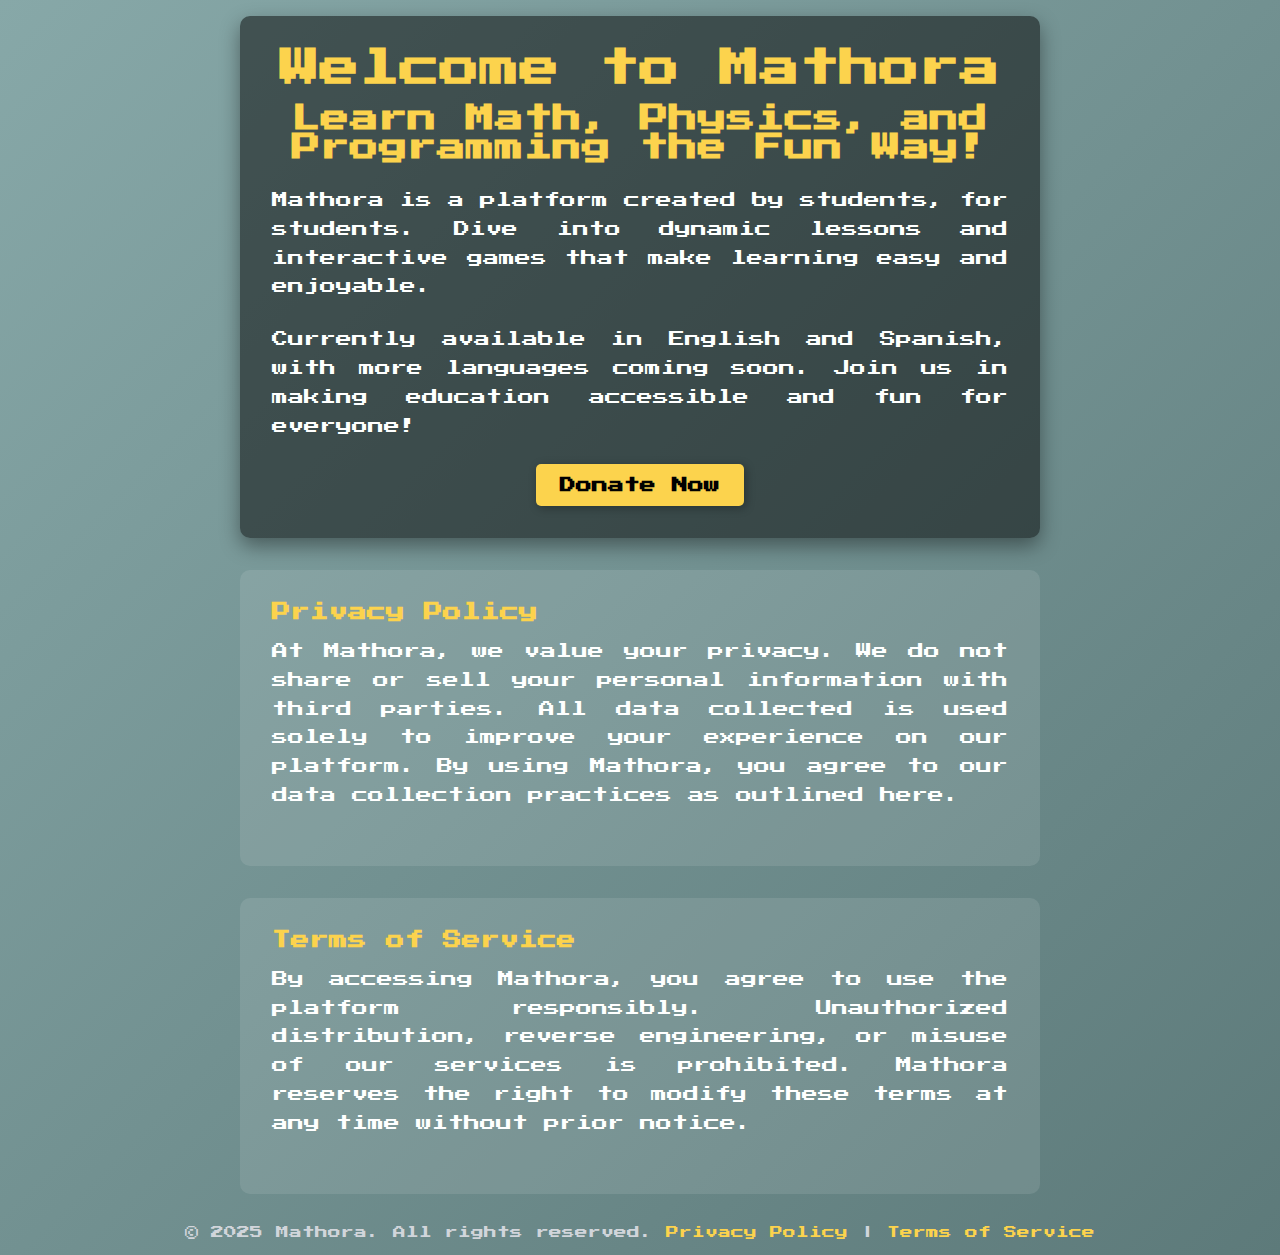
<file: index.html>
<!DOCTYPE html>
<html lang="en">
<head>
    <meta charset="UTF-8">
    <meta name="viewport" content="width=device-width, initial-scale=1.0">
    <meta name="description" content="Mathora: A fun and interactive platform to learn Math, Physics, and Programming.">
    <meta name="author" content="Mathora Team">
    <title>Mathora - Learn the Fun Way!</title>
    <link href="https://fonts.googleapis.com/css2?family=Press+Start+2P&display=swap" rel="stylesheet">
    <style>
        /* Reset de estilos */
        * {
            margin: 0;
            padding: 0;
            box-sizing: border-box;
        }

        /* Estilo general */
        body {
            font-family: 'Press Start 2P', monospace; /* Fuente estilo pixel art */
            background: linear-gradient(135deg, #87a8a8, #5d7a7a);
            color: white;
            display: flex;
            flex-direction: column;
            align-items: center;
            text-align: center;
            padding: 1rem;
        }

        /* Contenedor principal */
        .container {
            max-width: 800px;
            background-color: rgba(0, 0, 0, 0.5);
            border-radius: 10px;
            box-shadow: 0 8px 20px rgba(0, 0, 0, 0.4);
            padding: 2rem;
            margin-bottom: 2rem;
        }

        /* Títulos */
        h1, h2 {
            color: #fcd34d;
        }

        h1 {
            font-size: 2.5rem;
            margin-bottom: 1rem;
        }

        h2 {
            font-size: 1.8rem;
            margin-bottom: 1.5rem;
        }

        /* Texto general */
        p {
            font-size: 1rem;
            line-height: 1.8;
            margin-bottom: 1.5rem;
            text-align: justify;
        }

        /* Botón */
        .button {
            display: inline-block;
            background-color: #fcd34d;
            color: #000000;
            font-size: 1rem;
            text-decoration: none;
            padding: 0.8rem 1.5rem;
            border-radius: 5px;
            font-weight: bold;
            box-shadow: 2px 2px 10px rgba(0, 0, 0, 0.3);
            transition: transform 0.3s, box-shadow 0.3s;
        }

        .button:hover {
            transform: translateY(-3px);
            box-shadow: 4px 4px 15px rgba(0, 0, 0, 0.5);
        }

        /* Secciones adicionales */
        .section {
            max-width: 800px;
            background-color: rgba(255, 255, 255, 0.1);
            padding: 2rem;
            border-radius: 10px;
            margin-bottom: 2rem;
            text-align: justify;
        }

        .section h3 {
            color: #fcd34d;
            margin-bottom: 1rem;
        }

        /* Pie de página */
        footer {
            font-size: 0.8rem;
            color: #d1d5db;
        }

        footer a {
            color: #fcd34d;
            text-decoration: none;
        }

        footer a:hover {
            text-decoration: underline;
        }
    </style>
</head>
<body>
    <div class="container">
        <h1>Welcome to Mathora</h1>
        <h2>Learn Math, Physics, and Programming the Fun Way!</h2>
        <p>
            Mathora is a platform created by students, for students.  
            Dive into dynamic lessons and interactive games that make learning easy and enjoyable.  
        </p>
        <p>
            Currently available in English and Spanish, with more languages coming soon.  
            Join us in making education accessible and fun for everyone!
        </p>
        <a href="#" class="button">Donate Now</a>
    </div>

    <!-- Privacy Policy Section -->
    <div id="privacy-policy" class="section">
        <h3>Privacy Policy</h3>
        <p>
            At Mathora, we value your privacy. We do not share or sell your personal information with third parties.  
            All data collected is used solely to improve your experience on our platform.  
            By using Mathora, you agree to our data collection practices as outlined here.
        </p>
    </div>

    <!-- Terms of Service Section -->
    <div id="terms-of-service" class="section">
        <h3>Terms of Service</h3>
        <p>
            By accessing Mathora, you agree to use the platform responsibly.  
            Unauthorized distribution, reverse engineering, or misuse of our services is prohibited.  
            Mathora reserves the right to modify these terms at any time without prior notice.
        </p>
    </div>

    <footer>
        &copy; 2025 Mathora. All rights reserved.  
        <a href="#privacy-policy">Privacy Policy</a> | <a href="#terms-of-service">Terms of Service</a>
    </footer>
</body>
</html>
</file>
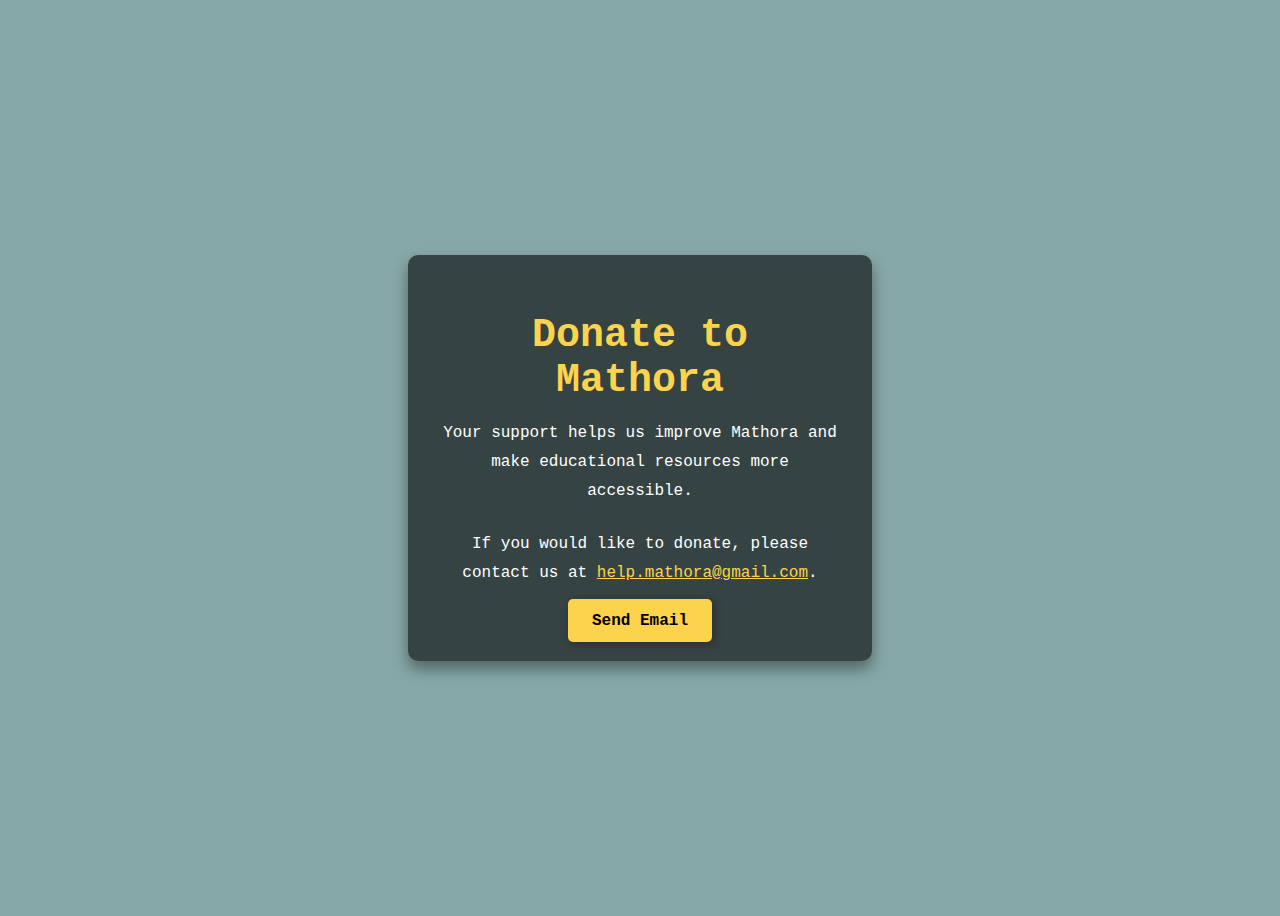
<file: donate.html>
<!DOCTYPE html>
<html lang="en">
<head>
    <meta charset="UTF-8">
    <meta name="viewport" content="width=device-width, initial-scale=1.0">
    <title>Donate - Mathora</title>
    <style>
        /* Estilo general */
        body {
            font-family: 'Press Start 2P', monospace; /* Fuente pixel art */
            background-color: #87a8a8;
            color: white;
            display: flex;
            flex-direction: column;
            align-items: center;
            justify-content: center;
            text-align: center;
            min-height: 100vh;
        }

        /* Contenedor */
        .container {
            background-color: rgba(0, 0, 0, 0.6);
            border-radius: 10px;
            box-shadow: 0 8px 15px rgba(0, 0, 0, 0.4);
            padding: 2rem;
            max-width: 400px;
        }

        /* Títulos */
        h1 {
            color: #fcd34d;
            font-size: 2.5rem;
            margin-bottom: 1rem;
        }

        /* Texto general */
        p {
            font-size: 1rem;
            line-height: 1.8;
            margin-bottom: 1.5rem;
        }

        /* Botón */
        .button {
            background-color: #fcd34d;
            color: #000;
            font-size: 1rem;
            text-decoration: none;
            padding: 0.8rem 1.5rem;
            border-radius: 5px;
            font-weight: bold;
            box-shadow: 2px 2px 10px rgba(0, 0, 0, 0.3);
            transition: transform 0.3s, box-shadow 0.3s;
        }

        .button:hover {
            transform: translateY(-3px);
            box-shadow: 4px 4px 15px rgba(0, 0, 0, 0.5);
        }
    </style>
</head>
<body>
    <div class="container">
        <h1>Donate to Mathora</h1>
        <p>
            Your support helps us improve Mathora and make educational resources more accessible.
        </p>
        <p>
            If you would like to donate, please contact us at <a href="mailto:help.mathora@gmail.com" style="color: #fcd34d;">help.mathora@gmail.com</a>.
        </p>
        <a href="mailto:help.mathora@gmail.com" class="button">Send Email</a>
    </div>
</body>
</html>
</file>
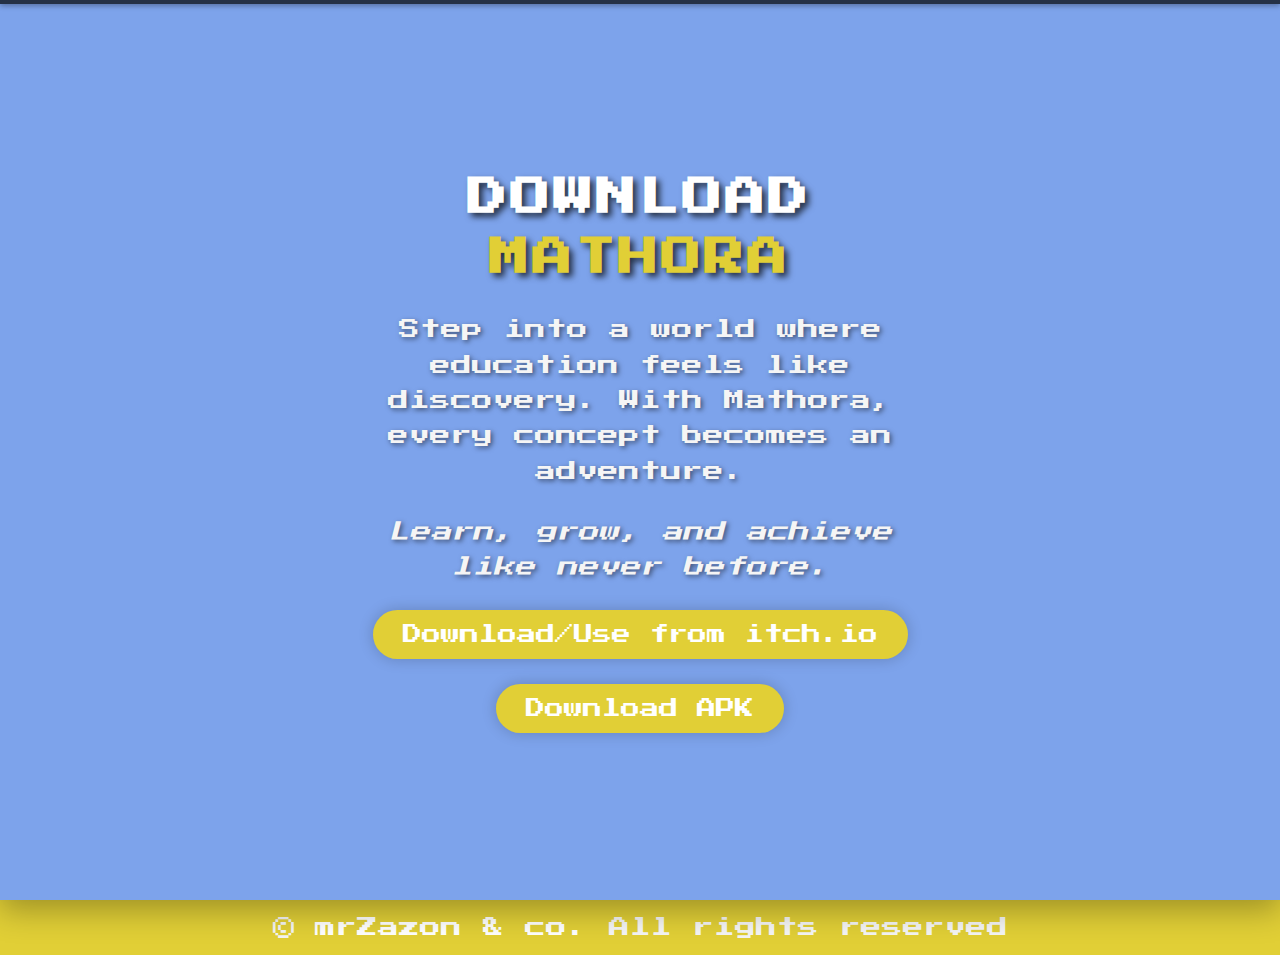
<file: downloads.html>
<!DOCTYPE html>
<html lang="en">
<head>
    <meta charset="UTF-8">
    <meta name="viewport" content="width=device-width, initial-scale=1.0">
    <meta name="description" content="Mathora: A place where education meets adventure. Transforming how you see the world of learning.">
    <title>Mathora</title>
    <link href="https://fonts.googleapis.com/css2?family=Press+Start+2P&display=swap" rel="stylesheet">
    <link rel="stylesheet" href="styles.css?v=7">
    <link rel="icon" type="image/png" href="Resources/Brand/Logo.png">
</head>
<body>

    <!-- Navbar -->
    <nav>
        <img src="Resources/Brand/Logo.png" alt="Mathora Logo" class="logo">
        <a href="index.html#section1">Home</a>
        <a href="index.html#section2">Discover</a>
        <a href="index.html#testimonials">Testimonials</a>
        <a href="index.html#donate">Donate</a>
        <a href="downloads.html">Downloads</a>
    </nav>

    <!-- Hero Section -->
    <section id="section1">
        <div class="content">
            <h1>Download <span style="color: #E1CF36;">Mathora</span></h1>
            <p>Step into a world where education feels like discovery. With Mathora, every concept becomes an adventure.</p>
            <p><em>Learn, grow, and achieve like never before.</em></p>
            <button class="btn" onclick="window.location.href='https://mathora.itch.io/mathora'" style="margin-bottom: 25px;">Download/Use from itch.io</button>
            <button class="btn" onclick="window.location.href='https://drive.google.com/file/d/1lPN2WhQdY1LXxEOqqKOhVTApBxAd4jqt/view?export=download'">Download APK</button>
            
        </div>
    </section>

    
    <footer>
        <p>&copy; <a href="https://mrzazon.itch.io" target="_blank">mrZazon & co.</a> All rights reserved</p>
    </footer>
    
    <script src="script.js?v=7"></script>
</body>
</html>
</file>
<file: styles.css>
/* General Reset */
* {
  margin: 0;
  padding: 0;
  box-sizing: border-box;
}

body {
  font-family: 'Press Start 2P', cursive, sans-serif;
  background: #E1CF36;
  overflow-x: hidden;
  color: #333;
  font-size: 1rem;
  line-height: 1.5;
  cursor: url('Resources/UI/Arrow.png'), auto;
}

/* Navbar */
nav {
  display: flex;
  align-items: center;
  position: fixed;
  top: -60px;
  left: 0;
  width: 100%;
  background-color: rgba(0, 0, 0, 0.7);
  color: white;
  padding: 10px;
  z-index: 100;
  box-shadow: 0px 2px 5px rgba(0, 0, 0, 0.3);
  transition: top 0.3s ease-in-out;
}

nav.visible {
  top: 0;
}

nav a {
  color: white;
  text-decoration: none;
  margin: 0 15px;
  font-size: 1rem;
  text-transform: uppercase;
  padding: 10px;
}

nav a:hover {
  color: #E1CF36;
  cursor: url('Resources/UI/Hand.png'), auto;
}

nav .logo {
  width: 40px;
  height: auto;
  margin-right: 20px;
}

/* Sections */
section {
  height: 100vh;
  display: flex;
  justify-content: center;
  align-items: center;
  background: #7DA3EB;
  color: white;
  text-align: center;
  transform: translateY(100px) scale(0.9);
  opacity: 0;
  transition: transform 0.6s ease-out, opacity 0.6s ease-out, box-shadow 0.4s ease-out;
  padding: 50px 0;
}

section.visible {
  transform: translateY(0) scale(1);
  opacity: 1;
  box-shadow: 0px 10px 30px rgba(0, 0, 0, 0.3);
}

section:nth-child(odd),
section:nth-child(even) {
  background: #7DA3EB;
}

.newsletter
{
  transition: all 0.3s ease;
}

.newsletter:hover
{
  transform: scale(1.1);
}

/* Content */
.content {
  max-width: 650px;
  padding: 30px;
  text-shadow: 2px 2px 5px rgba(0, 0, 0, 0.5);
  z-index: 1;
}

h1 {
  font-size: 2.5rem;
  letter-spacing: 3px;
  margin-bottom: 25px;
  text-transform: uppercase;
  font-weight: bold;
  text-shadow: 4px 4px 6px rgba(0, 0, 0, 0.7);
  color: #FFFFFF;
  transition: color 0.3s ease;
}

p {
  font-size: 1.3rem;
  margin-bottom: 25px;
  line-height: 1.7;
  color: #F5F5F5;
}

.btn {
  padding: 15px 30px;
  background-color: #E1CF36;
  color: white;
  border: none;
  border-radius: 50px;
  font-size: 1.2rem;
  cursor: pointer;
  transition: all 0.3s;
  font-family: 'Press Start 2P', cursive, sans-serif;
  box-shadow: 0 0 15px rgba(0, 0, 0, 0.2);
}

.btn:hover {
  background-color: #aea230;
  box-shadow: 0 0 25px rgba(125, 163, 235, 0.8);
  transform: scale(1.1);
  cursor: url('Resources/UI/Hand.png'), auto;
}

.btn:active {
  animation: glowing 1s infinite alternate;
}

@keyframes glowing {
  0% { box-shadow: 0 0 5px rgba(255, 255, 255, 0.5); }
  50% { box-shadow: 0 0 15px rgba(255, 255, 255, 0.7); }
  100% { box-shadow: 0 0 5px rgba(255, 255, 255, 0.5); }
}

/* Footer */
footer {
  text-align: center;
  padding: 10px 0;
  background: #E1CF36;
  color: white;
  font-size: 0.25rem;
}

footer p {
  margin: 0;
  font-family: 'Press Start 2P', cursive, sans-serif;
}

footer a {
  text-decoration: none;
  color: #fff;
}

footer a:hover {
  color: #7DA3EB;
  cursor: url('Resources/UI/Hand.png'), auto;
}

/* Parallax Section */
.parallax {
  background-image: url('https://via.placeholder.com/1920x1080');
  background-attachment: fixed;
  background-size: cover;
  background-position: center;
  height: 100vh;
  display: flex;
  justify-content: center;
  align-items: center;
  text-align: center;
  color: white;
  z-index: -1;
}

/* Testimonials */
.testimonials {
  background: #333;
  color: white;
  padding: 50px 20px;
}

.testimonial {
  margin-bottom: 20px;
  text-align: center;
}

.testimonial p {
  font-size: 1.2rem;
  line-height: 1.6;
}

.testimonial h3 {
  font-size: 1.5rem;
  font-weight: bold;
}

.testimonial span {
  font-style: italic;
  color: #E1CF36;
}
</file>
